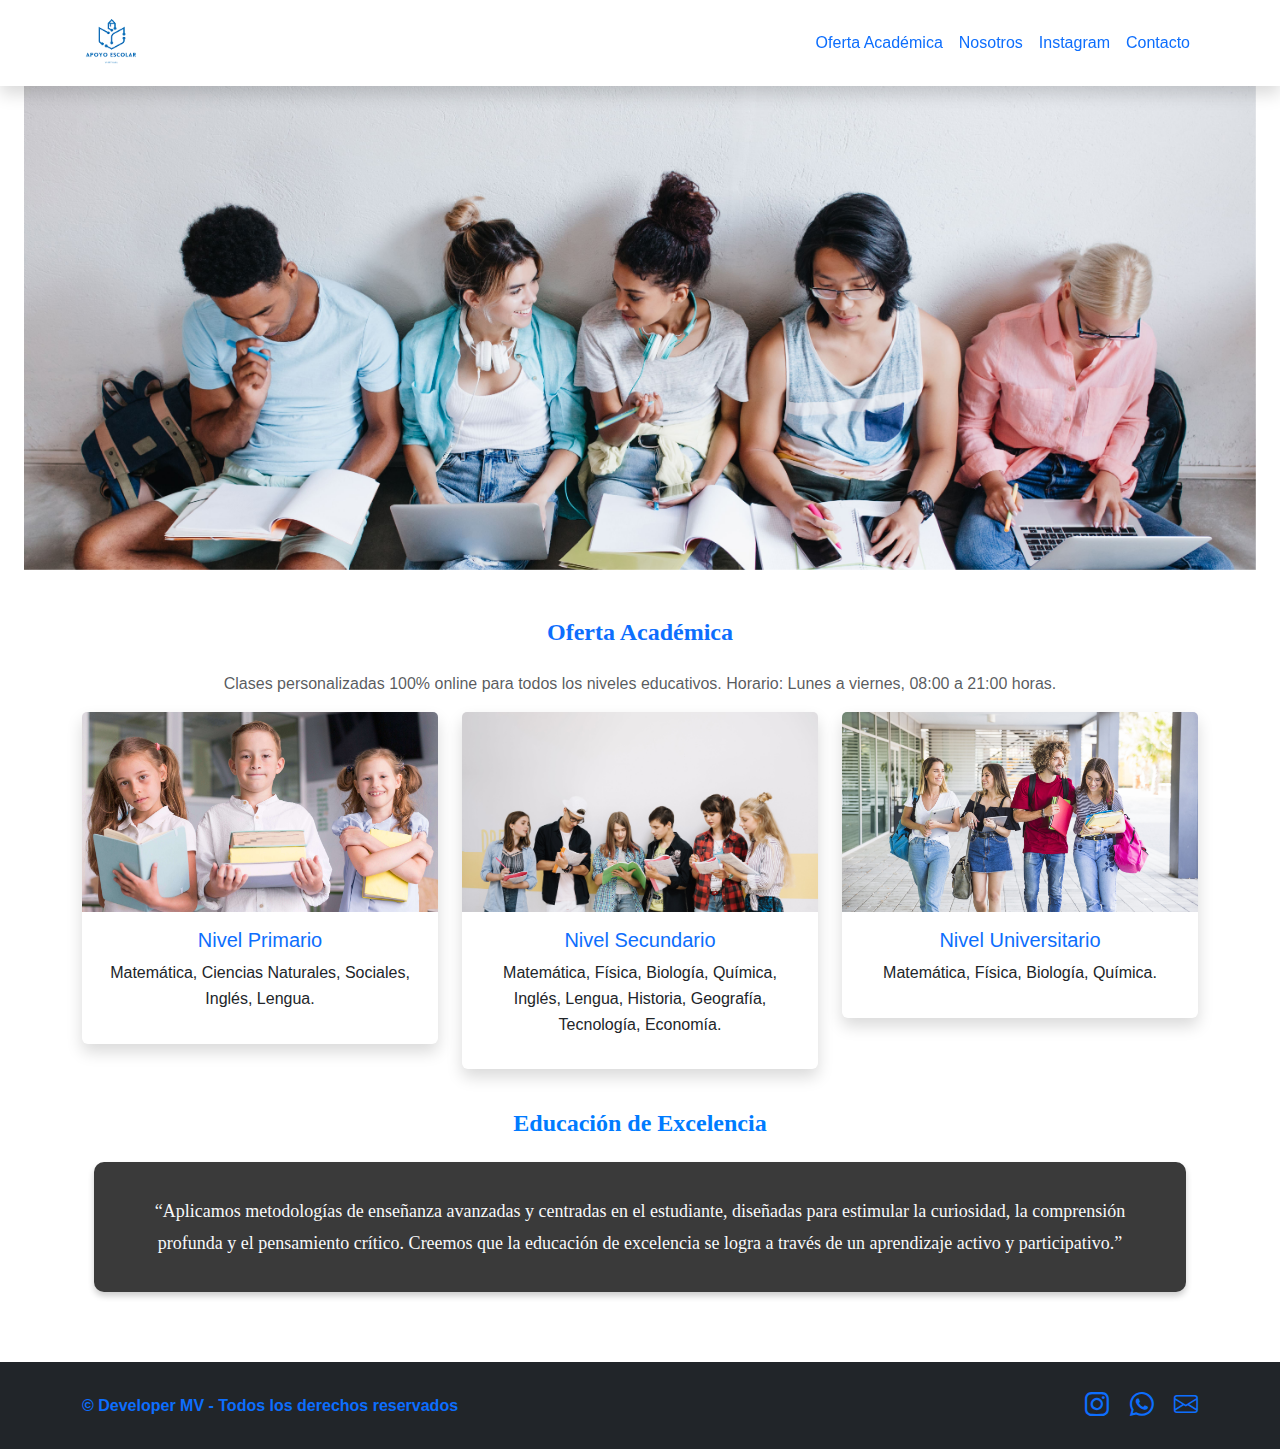
<file: index.html>
<!DOCTYPE html>
<html lang="es">
<head>
    <meta charset="UTF-8">
    <meta name="viewport" content="width=device-width, initial-scale=1.0">
    <link href="https://cdn.jsdelivr.net/npm/bootstrap@5.3.3/dist/css/bootstrap.min.css" rel="stylesheet">
    <link rel="stylesheet" href="https://cdn.jsdelivr.net/npm/bootstrap-icons/font/bootstrap-icons.css">
    <link rel="stylesheet" href="estilo.css">
    <title>Apoyo Escolar Virtual</title>
</head>
<body>

    <!-- Navegación -->
    <nav class="navbar navbar-expand-lg navbar-light bg-white shadow fixed-top">
        <div class="container">
            <a class="navbar-brand" href="index.html">
                <img src="./imagenes/tit.png" alt="Logo" height="60">
            </a>
            <button class="navbar-toggler" type="button" data-bs-toggle="collapse" data-bs-target="#navbarNav">
                <span class="navbar-toggler-icon"></span>
            </button>
            <div class="collapse navbar-collapse" id="navbarNav">
                <ul class="navbar-nav ms-auto">
                    <li class="nav-item">
                        <a class="nav-link text-primary" href="index.html">Oferta Académica</a>
                    </li>
                    <li class="nav-item">
                        <a class="nav-link text-primary" href="hoja2.html">Nosotros</a>
                    </li>
                    <li class="nav-item">
                        <a class="nav-link text-primary" href="https://www.instagram.com/apoyo_escolar_virtual_/" target="_blank">Instagram</a>
                    </li>
                    <li class="nav-item">
                        <a class="nav-link text-primary" href="#contacto">Contacto</a>
                    </li>
                </ul>
            </div>
        </div>
    </nav>

    <!-- Carrusel -->
    <header class="container-fluid">

      <div id="carouselExampleCaptions" class="carousel slide container-fluid">
        
          <div class="carousel-inner">
            <div class="carousel-item active">
              <img src="./imagenes/overhead-portrait-international-students-waiting-test-college-group-university-mates-sitting-floor-with-books-laptops-doing-homework.jpg" class="d-block w-100 estudiantes" alt="estudiantes">
              <div class="carousel-caption d-none d-md-block">
                
              </div>
            </div>

          </div>

  </header>
    <!-- Oferta Académica -->
    <main class="container my-5">
        <h2 id="oferta" class="titulo2 text-center text-primary fw-bold mb-4">Oferta Académica</h2>
        <p class="text-center text-muted">Clases personalizadas 100% online para todos los niveles educativos. Horario: Lunes a viernes, 08:00 a 21:00 horas.</p>
        <div class="row g-4">
            <div class="col-md-4">
                <div class="card shadow">
                    <img src="./imagenes/children-holding-their-books-classroom.jpg" class="card-img-top" alt="Nivel Primario">
                    <div class="card-body text-center">
                        <h4 class="card-title text-primary">Nivel Primario</h4>
                        <p>Matemática, Ciencias Naturales, Sociales, Inglés, Lengua.</p>
                    </div>
                </div>
            </div>
            <div class="col-md-4">
                <div class="card shadow">
                    <img src="./imagenes/group-students-posing-with-notepads.jpg" class="card-img-top" alt="Nivel Secundario">
                    <div class="card-body text-center">
                        <h4 class="card-title text-primary">Nivel Secundario</h4>
                        <p>Matemática, Física, Biología, Química, Inglés, Lengua, Historia, Geografía, Tecnología, Economía.</p>
                    </div>
                </div>
            </div>
            <div class="col-md-4">
                <div class="card shadow">
                    <img src="./imagenes/good-friends-walking-from-studies-min.jpg" class="card-img-top" alt="Nivel Universitario">
                    <div class="card-body text-center">
                        <h4 class="card-title text-primary">Nivel Universitario</h4>
                        <p>Matemática, Física, Biología, Química.</p>
                    </div>
                </div>
            </div>
        </div>

           <section class="segmento2 container-fluid">
                 <h2 class="titulo2">Educación de Excelencia </h2>
                 <p class="parraf text-center text-sm-center">“Aplicamos metodologías de enseñanza avanzadas y centradas en el estudiante, diseñadas para estimular la curiosidad, la comprensión profunda y el pensamiento crítico. 
              Creemos que la educación de excelencia se logra a través de un aprendizaje activo y participativo.”</p>
          </section>
      
    </main>

    <footer id="contacto" class="bg-dark text-light py-4">
        <div class="container">
            <div class="row align-items-center">
                
                <!-- Nombre y Derechos -->
                <div class="col-md-6 text-center text-md-start mb-3 mb-md-0">
                    <p class="m-0 text-primary fw-bold">© Developer MV - Todos los derechos reservados</p>
                </div>
    
                <!-- Redes Sociales -->
                <div class="col-md-6 text-center text-md-end">
                    <a href="https://www.instagram.com/apoyo_escolar_virtual_/" target="_blank" class="text-primary me-3 text-decoration-none" aria-label="Instagram">
                        <i class="bi bi-instagram fs-4"></i>
                    </a>
                    <a href="https://maps.app.goo.gl/JWB2kADeoktAnCH5A" target="_blank" class="text-primary me-3 text-decoration-none" aria-label="WhatsApp">
                        <i class="bi bi-whatsapp fs-4"></i>
                    </a>
                    <a href="mailto:profesordehistoria33@gmail.com" class="text-primary text-decoration-none" aria-label="Correo">
                        <i class="bi bi-envelope fs-4"></i>
                    </a>
                </div>
    
            </div>
        </div>
    </footer>
    

    <script src="https://cdn.jsdelivr.net/npm/bootstrap@5.3.3/dist/js/bootstrap.bundle.min.js"></script>
</body>
</html>
</file>
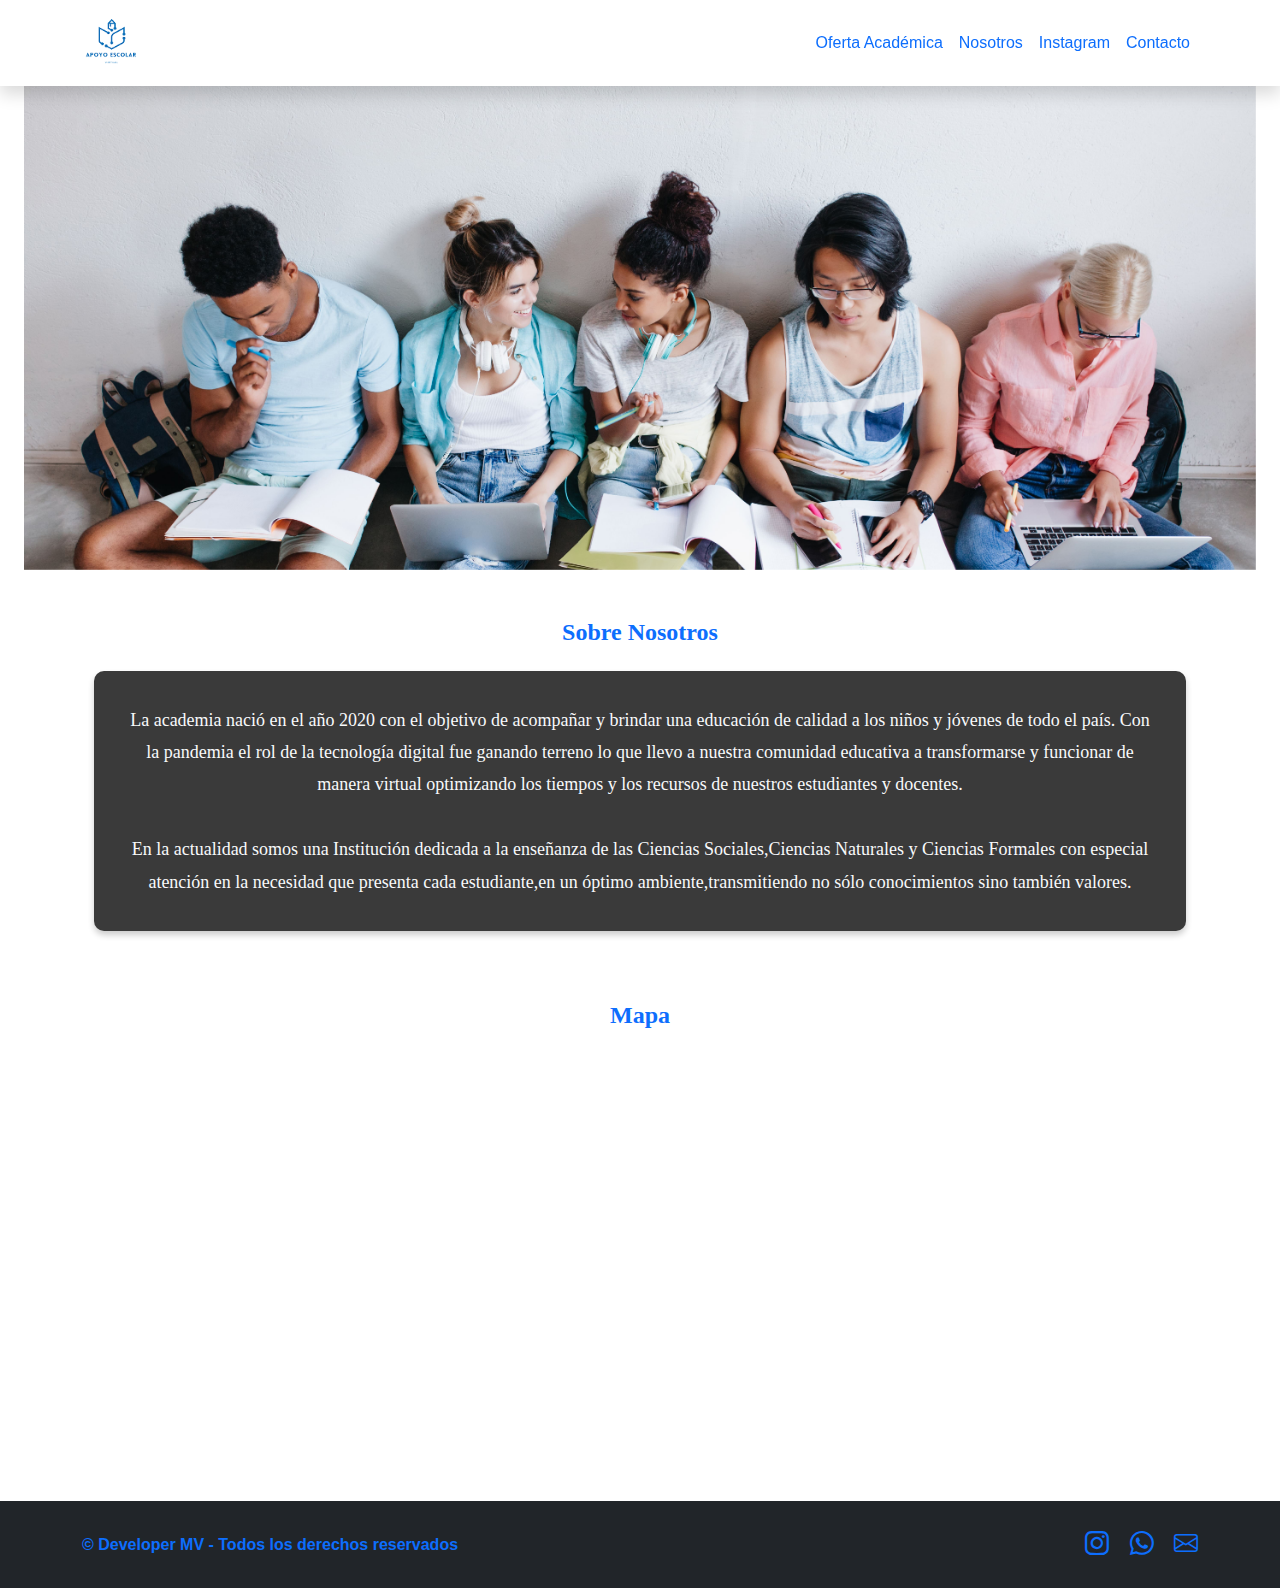
<file: hoja2.html>
<!DOCTYPE html>
<html lang="es">
<head>
    <meta charset="UTF-8">
    <meta name="viewport" content="width=device-width, initial-scale=1.0">
    <link href="https://cdn.jsdelivr.net/npm/bootstrap@5.3.3/dist/css/bootstrap.min.css" rel="stylesheet">
    <link rel="stylesheet" href="https://cdn.jsdelivr.net/npm/bootstrap-icons/font/bootstrap-icons.css">
    <link rel="stylesheet" href="estilo.css">
    <title>Apoyo Escolar Virtual</title>
</head>
<body>

    <!-- Navegación -->
    <nav class="navbar navbar-expand-lg navbar-light bg-white shadow fixed-top">
        <div class="container">
            <a class="navbar-brand" href="index.html">
                <img src="./imagenes/tit.png" alt="Logo" height="60">
            </a>
            <button class="navbar-toggler" type="button" data-bs-toggle="collapse" data-bs-target="#navbarNav">
                <span class="navbar-toggler-icon"></span>
            </button>
            <div class="collapse navbar-collapse" id="navbarNav">
                <ul class="navbar-nav ms-auto">
                    <li class="nav-item">
                        <a class="nav-link text-primary" href="index.html">Oferta Académica</a>
                    </li>
                    <li class="nav-item">
                        <a class="nav-link text-primary" href="hoja2.html">Nosotros</a>
                    </li>
                    <li class="nav-item">
                        <a class="nav-link text-primary" href="https://www.instagram.com/apoyo_escolar_virtual_/" target="_blank">Instagram</a>
                    </li>
                    <li class="nav-item">
                        <a class="nav-link text-primary" href="#contacto">Contacto</a>
                    </li>
                </ul>
            </div>
        </div>
    </nav>

    <!-- Carrusel -->
    <header class="container-fluid">

      <div id="carouselExampleCaptions" class="carousel slide container-fluid">
        
          <div class="carousel-inner">
            <div class="carousel-item active">
              <img src="./imagenes/overhead-portrait-international-students-waiting-test-college-group-university-mates-sitting-floor-with-books-laptops-doing-homework.jpg" class="d-block w-100 estudiantes" alt="estudiantes">
              <div class="carousel-caption d-none d-md-block">
                
              </div>
            </div>

          </div>

  </header>

  <main class="container my-5">

    <section class="segmento2 container-fluid">
      <h2 class="titulo2 text-center text-primary fw-bold mb-4"> Sobre Nosotros</h2>

        <p class=" parraf text-center text-sm-center  "> La academia nació en el año 2020 con el objetivo de acompañar y brindar 
          una educación de calidad a los niños y jóvenes de todo el país. Con la pandemia el rol de la tecnología digital fue ganando terreno lo que llevo a nuestra comunidad educativa a transformarse y funcionar de manera virtual optimizando los tiempos y los recursos de nuestros estudiantes y docentes.<br><br>En la actualidad somos una Institución dedicada a la enseñanza de las Ciencias Sociales,Ciencias Naturales y Ciencias Formales 
          con especial atención en la necesidad que presenta cada estudiante,en un óptimo ambiente,transmitiendo no sólo conocimientos sino también valores.
    </section>

    <div class="container text-center my-4">
        <h2 class="titulo2 text-primary fw-bold mb-4">Mapa</h2>
        <div class="d-flex justify-content-center">
            <iframe 
                src="https://www.google.com/maps/embed?pb=!1m18!1m12!1m3!1d217955.0018427959!2d-64.35902535404175!3d-31.399054706810972!2m3!1f0!2f0!3f0!3m2!1i1024!2i768!4f13.1!3m3!1m2!1s0x9432985f478f5b69%3A0xb0a24f9a5366b092!2zQ8OzcmRvYmE!5e0!3m2!1ses-419!2sar!4v1739147753565!5m2!1ses-419!2sar" 
                class="w-100" 
                style="max-width: 600px; height: 400px; border: 0;" 
                allowfullscreen="" 
                loading="lazy" 
                referrerpolicy="no-referrer-when-downgrade">
            </iframe>
        </div>
    </div>



 </main>  

 <footer id="contacto" class="bg-dark text-light py-4">
    <div class="container">
        <div class="row align-items-center">
            
            <!-- Nombre y Derechos -->
            <div class="col-md-6 text-center text-md-start mb-3 mb-md-0">
                <p class="m-0 text-primary fw-bold">© Developer MV - Todos los derechos reservados</p>
            </div>

            <!-- Redes Sociales -->
            <div class="col-md-6 text-center text-md-end">
                <a href="https://www.instagram.com/apoyo_escolar_virtual_/" target="_blank" class="text-primary me-3 text-decoration-none" aria-label="Instagram">
                    <i class="bi bi-instagram fs-4"></i>
                </a>
                <a href="https://maps.app.goo.gl/JWB2kADeoktAnCH5A" target="_blank" class="text-primary me-3 text-decoration-none" aria-label="WhatsApp">
                    <i class="bi bi-whatsapp fs-4"></i>
                </a>
                <a href="mailto:profesordehistoria33@gmail.com" class="text-primary text-decoration-none" aria-label="Correo">
                    <i class="bi bi-envelope fs-4"></i>
                </a>
            </div>

        </div>
    </div>
</footer>


<script src="https://cdn.jsdelivr.net/npm/bootstrap@5.3.3/dist/js/bootstrap.bundle.min.js"></script>
</body>
</html>
</file>
<file: estilo.css>
/*

#carouselExampleCaptions{  
  margin-top:145px;

}

.titulo{
    text-align: center;
    margin-top: 2rem;
    margin-bottom: 2rem;
    font-size: 18px;
    font-weight: 700;
   
}

.parrafo{
    background-color: rgb(90, 90, 90);
    color: white;
    font-size:16px;
    margin-bottom: 3rem;
    padding:3%;
    width: 100%;
    
}

.segmento{
    margin-bottom: 80px;
}


.card{
    border: none;
    box-shadow: 3px 3px 3px rgb(59, 59, 59);
    width:350px;
    margin-inline: auto;
    text-align: center;
    font-style: italic;
    font-weight: 700;
    
}

.card:hover{
    box-shadow: 4px 5px 5px rgb(3, 3, 80);
}



#link{
    font-size:20px;
    margin-left:15px;
    
}

.pf{
    color:white;
}

*/

body {
    font-family: 'Arial', sans-serif;
    line-height: 1.6;
    padding-top :70px ;
}

.navbar {
    box-shadow: 0 4px 6px rgba(0, 0, 0, 0.1);
    z-index: 1050;
    position: fixed;
    width: 100%;
}

.carousel img {
    height: 500px;
   
    width: 60%;
    object-fit: cover;
    object-position:top}

h2 {
    font-size: 2rem;
}

.card {
    border: none;
}

.card img {
    height: 200px;
    object-fit: cover;
}

.card-title {
    font-size: 1.25rem;
}

/* Segmento Educación de Excelencia */
.segmento2 {
    margin-top: 40px;
    margin-bottom: 70px;
    text-align: center;
}

.titulo2 {
    margin-bottom: 1.5rem;
    font-size: 24px; /* Aumenté el tamaño */
    font-weight: bold;
    color: #007bff; /* Color armónico con la temática */
    
    font-family: 'Georgia', serif;
}

.parraf {
    width: 100%;
    background-color: #3a3a3a;
    color: #f8f9fa; /* Texto más legible */
    font-size: 18px; /* Incrementé el tamaño */
    font-style: normal; /* Eliminé el estilo cursivo */
    padding: 3%;
    line-height: 1.8;
    font-family: 'Georgia', serif; /* Fuente armónica */
    border-radius: 10px; /* Bordes redondeados */
    box-shadow: 0 4px 6px rgba(0, 0, 0, 0.2);
}

/* Footer */
footer {
    font-size: 1rem; /* Ajusté el tamaño */
    text-align: center;
}

footer .bi {
    font-size: 1.5rem; /* Aumenté el tamaño de los íconos */
    transition: transform 0.2s ease;
}

footer .bi:hover {
    transform: scale(1.2); /* Animación al pasar el cursor */
}
</file>
